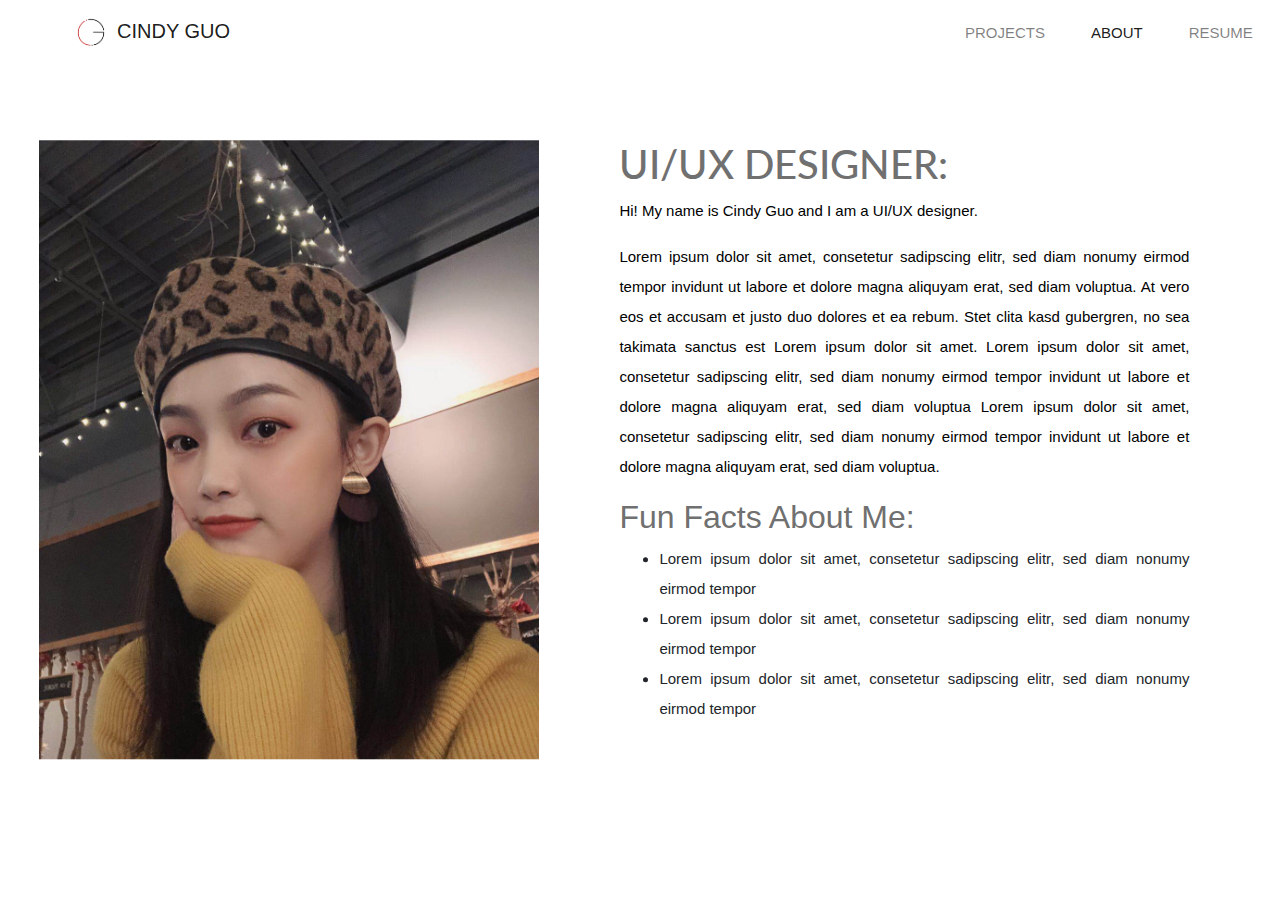
<file: about.html>
<!DOCTYPE html>
<html lang="en">
<head>
    <meta charset="UTF-8">
    <meta name="viewport" content="width=device-width, initial-scale=1.0">
    <meta http-equiv="X-UA-Compatible" content="ie=edge">
    <link href="https://fonts.googleapis.com/css?family=Lato&display=swap" rel="stylesheet">
    <link href="CSS/style.css" type="text/css" rel="stylesheet">
    <link href="CSS/about.css" TYPE="text/css" rel="stylesheet">
    <link rel="stylesheet" href="https://stackpath.bootstrapcdn.com/bootstrap/4.3.1/css/bootstrap.min.css"
        integrity="sha384-ggOyR0iXCbMQv3Xipma34MD+dH/1fQ784/j6cY/iJTQUOhcWr7x9JvoRxT2MZw1T" crossorigin="anonymous">
    <title>About Me</title>
</head>
<body>
   <!-- navigation bar-->
   <nav class="navbar navbar-expand-lg navbar-light customNav">
    <a class="navbar-brand" href="index.html"><img src="images/CG-Logo-2019-01.png" /> CINDY GUO</a>
    <button class="navbar-toggler" type="button" data-toggle="collapse" data-target="#navbarSupportedContent"
        aria-controls="navbarSupportedContent" aria-expanded="false" aria-label="Toggle navigation">
        <span class="navbar-toggler-icon"></span>
    </button>
    <div class="collapse navbar-collapse" id="navbarSupportedContent">
        <ul class="navbar-nav mr-auto">
            <li class="nav-item">
                <a class="nav-link" href="index.html">PROJECTS </a>
            </li>
            <li class="nav-item active">
                <a class="nav-link" href="about.html">ABOUT <span class="sr-only">(current)</span></a>
            </li>
            <li class="nav-item">
                <a class="nav-link" href="Cindy_Yuqing_Guo_Resume.pdf">RESUME</a>
            </li>
        </ul>
    </div>
</nav>
<!--end of navigation-->

<!-- About me -->   
<section class="content">
       <div class="leftcontainer"><img src="images/profile.jpg"/></div>
       <div class="rightcontainer">
            <h1>UI/UX DESIGNER:</h1>
            <p>Hi! My name is Cindy Guo and I am a UI/UX designer.</p>
            <p>Lorem ipsum dolor sit amet, consetetur sadipscing elitr, sed diam nonumy eirmod tempor invidunt ut labore et dolore magna aliquyam erat, sed diam voluptua. 
                At vero eos et accusam et justo duo dolores et ea rebum. Stet clita kasd gubergren, no sea takimata sanctus est Lorem ipsum dolor sit amet. 
                Lorem ipsum dolor sit amet, consetetur sadipscing elitr, sed diam nonumy eirmod tempor invidunt ut labore et dolore magna aliquyam erat, sed diam voluptua
                Lorem ipsum dolor sit amet, consetetur sadipscing elitr, sed diam nonumy eirmod tempor invidunt ut labore et dolore magna aliquyam erat, sed diam voluptua.
            </p>
            <h2>Fun Facts About Me:</h2>
            <ul>
                <li>Lorem ipsum dolor sit amet, consetetur sadipscing elitr, sed diam nonumy eirmod tempor</li>
                <li>Lorem ipsum dolor sit amet, consetetur sadipscing elitr, sed diam nonumy eirmod tempor</li>
                <li>Lorem ipsum dolor sit amet, consetetur sadipscing elitr, sed diam nonumy eirmod tempor</li>
            </ul>
    </div> 
   </section>
    
   <!-- jQuery JavaScript-->
   <script src="https://code.jquery.com/jquery-3.3.1.slim.min.js"
   integrity="sha384-q8i/X+965DzO0rT7abK41JStQIAqVgRVzpbzo5smXKp4YfRvH+8abtTE1Pi6jizo"
   crossorigin="anonymous"></script>
<script src="https://cdnjs.cloudflare.com/ajax/libs/popper.js/1.14.7/umd/popper.min.js"
   integrity="sha384-UO2eT0CpHqdSJQ6hJty5KVphtPhzWj9WO1clHTMGa3JDZwrnQq4sF86dIHNDz0W1"
   crossorigin="anonymous"></script>
<script src="https://stackpath.bootstrapcdn.com/bootstrap/4.3.1/js/bootstrap.min.js"
   integrity="sha384-JjSmVgyd0p3pXB1rRibZUAYoIIy6OrQ6VrjIEaFf/nJGzIxFDsf4x0xIM+B07jRM"
   crossorigin="anonymous"></script>
</body>
</html>
</file>
<file: CSS/style.css>
body {
    margin: 0;
    padding: 0;
    width:100vw;
    font-family: 'Lato', sans-serif;
}
.customNav {
    position: fixed;
    width: 100%;
    background-color: transparent !important;
    background-size: cover;
    z-index: 100;
}
.navbar-brand img {
    margin-left: 35%;
    width: 40px;
}
.nav-item {
    margin: 0px 15px;
}
.navbar-nav {
    margin-left: 70%;
    margin-right: 0 !important;
}
.jumbotron {
    background-image: url("../images/hero-01.png");
    margin: 0px 5%;
    background-size: cover;
    background-repeat: no-repeat;
    height: 450px;
    display: flex;
    align-items: center;
    justify-content: center;
  }
  .display-4 {
    font-family: 'Lato', sans-serif;
    font-size:  35px !important; 
    width: 40%;
    text-align: left;
    margin-left: 800px;
    line-height: 60px !important;
  }
  #projectGrid { 
    margin: 0px 5%;
    display: grid;
    grid-gap: 20px;
    grid-template-rows: 450px 450px;
    grid-template-columns: 1fr 1fr;
    grid-template-areas: 
    "furbaby spa"
    "nasa pucgt"
    ;
  }
  #furbaby {
      grid-area: furbaby;
      background-image: url("../images/furbaby-01.png");
      box-shadow: 0px 0px 10px 0px rgba(240,240,240,1);
  }
  #spa {
    grid-area: spa;
    background-image: url("../images/spa.png");
    background-size: cover;
    box-shadow: 0px 0px 10px 0px rgba(240,240,240,1);
  }
  #nasa {
    grid-area: nasa;
    background-image: url("https://media.giphy.com/media/hs77YsbnpFvnoKaNR7/giphy.gif");
    box-shadow: 0px 0px 10px 0px rgba(240,240,240,1);
  }
  #pucgt {
      grid-area: pucgt;
      background-image: url("../images/Pucgt-01-01.png");
      box-shadow: 0px 0px 10px 0px rgba(240,240,240,1);
  }
  .projectGridArea {
    background-position: center;
    background-size: contain;
    background-repeat: no-repeat;
    margin: 5px;
    cursor: pointer;
    display: grid;
    align-content: end;
  }
  @media only screen and (max-width: 1000px) {
   .navbar-brand img {
     margin-left: 0;
   }
  }
  @media only screen and (max-width: 600px ) {
    .jumboCopy {
        width: 100%;
        min-width: 300px;
        max-width: 500px;
        font-size: 20px;
    }
    .display-4 {
      font-size:  25px !important; 
      width: 50%;
      text-align: left;
      margin-left: 200px;
      line-height: 35px !important;
    }
    #projectGrid {
      grid-template-rows: 300px 300px;
      grid-template-columns: 1fr;
      grid-template-areas:  
      "furbaby"
      "spa"
      "nasa"
      "pucgt"
      ;
    }
  }
</file>
<file: CSS/about.css>
body {
    width: 100vw;
}
.content {
    position: absolute;
    top: 50%;
    left:48%;
    transform: translate(-50%, -50%);
    padding: 20px;
    display: flex;
}
.leftcontainer {
    width: 500px;
    flex: 0 0 500px;
}
.leftcontainer img {
    max-width: 100%;
}
.rightcontainer {
    padding-left: 80px;
    width: 650px;
}
h1 {
    margin: 0;
    padding-left: 0;
    color: #707070;
    font-family: 'Lato', sans-serif;
    font-size: 30px;
}
p {
    padding-left: 0;
    font-family: Arial, Helvetica, sans-serif;
    font-size: 15px;
    color: black;
    line-height: 50px;
    text-align: justify;
}
p {
    padding-left: 0;
    font-family: Arial, Helvetica, sans-serif;
    font-size: 15px;
    color: black;
    line-height: 30px;
    text-align: justify;
}
h2 {
    padding-left: 0;
    font-family: Arial, Helvetica, sans-serif;
    font-size: 20px;
    color:#707070;
    line-height: 30px;
    text-align: justify;
}
ul {
    font-family: Arial, Helvetica, sans-serif;
    font-size: 15px;
    line-height: 30px;
    text-align: justify;
}
@media only screen and (max-width: 600px) {
    .content {
        top: 50%;
        left: 125%;
    }
    .leftcontainer img {
        width: 400px;
    }
    .rightcontainer {
        padding-left: 80px;
        width: 650px;
    }
}
</file>
